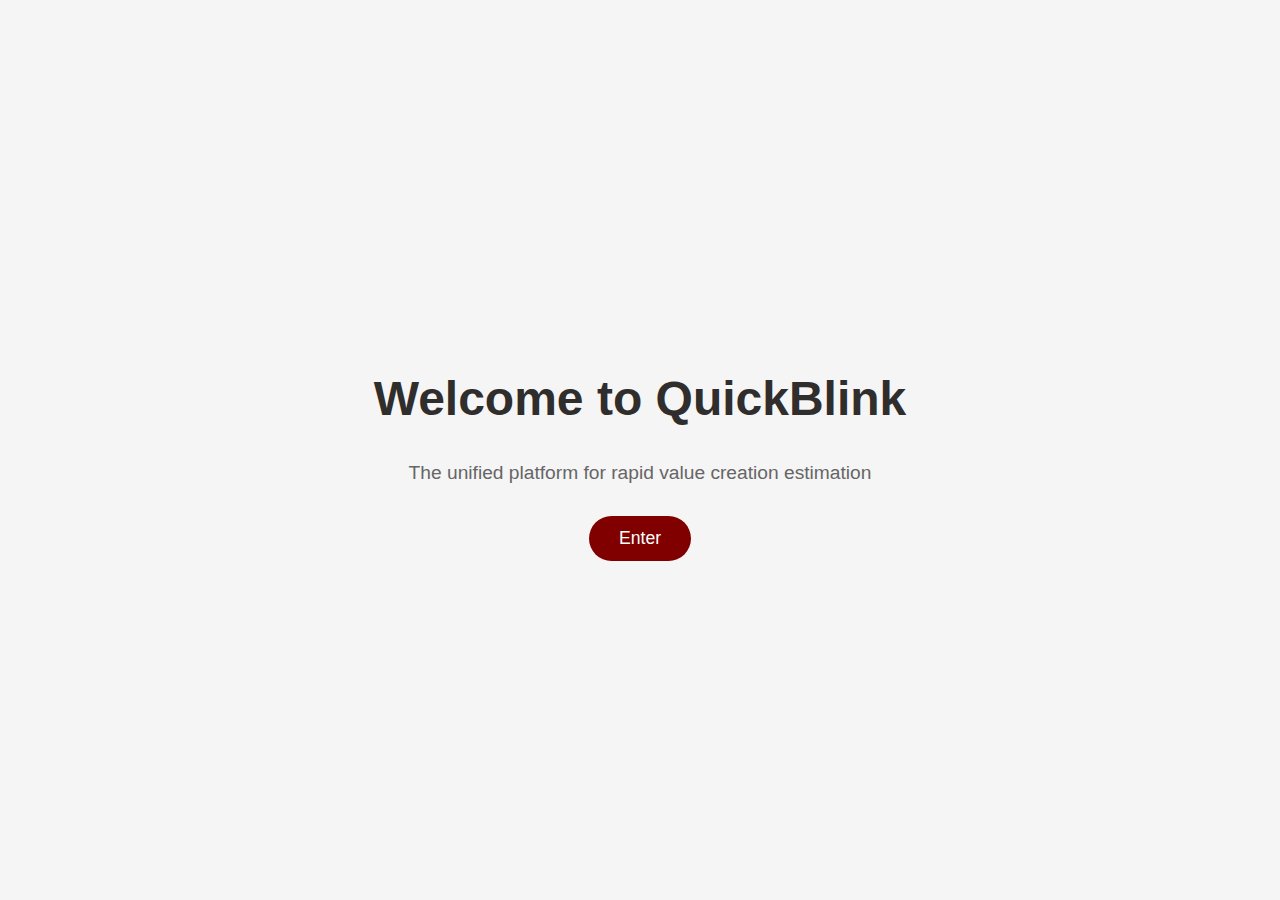
<file: templates/welcome.html>
<!DOCTYPE html>
<html lang="en">
<head>
    <meta charset="UTF-8">
    <meta name="viewport" content="width=device-width, initial-scale=1.0">
    <title>Welcome to QuickBlink</title>
    <style>
        body {
            margin: 0;
            padding: 0;
            font-family: Arial, sans-serif;
            background-color: #f5f5f5;
            height: 100vh;
            display: flex;
            flex-direction: column;
            justify-content: center;
            align-items: center;
            text-align: center;
        }
        
        .title {
            color: #302d2d;
            font-size: 3rem;
            margin-bottom: 1rem;
        }
        
        .subtitle {
            color: #666;
            font-size: 1.2rem;
            margin-bottom: 2rem;
        }
        
        .enter-button {
            padding: 12px 30px;
            background-color: #800000;
            color: white;
            border: none;
            border-radius: 25px;
            font-size: 1.1rem;
        }
    </style>
</head>
<body>
    <h1 class="title">Welcome to QuickBlink</h1>
    <p class="subtitle">The unified platform for rapid value creation estimation</p>
    <button id="enter-button" class="enter-button">Enter</button>
    
    <script>
        // Redirect to get-started page when Enter button is clicked
        document.getElementById('enter-button').addEventListener('click', function() {
            window.location.href = "{{ url_for('get_started') }}";
        });
    </script>
</body>
</html>
</file>
